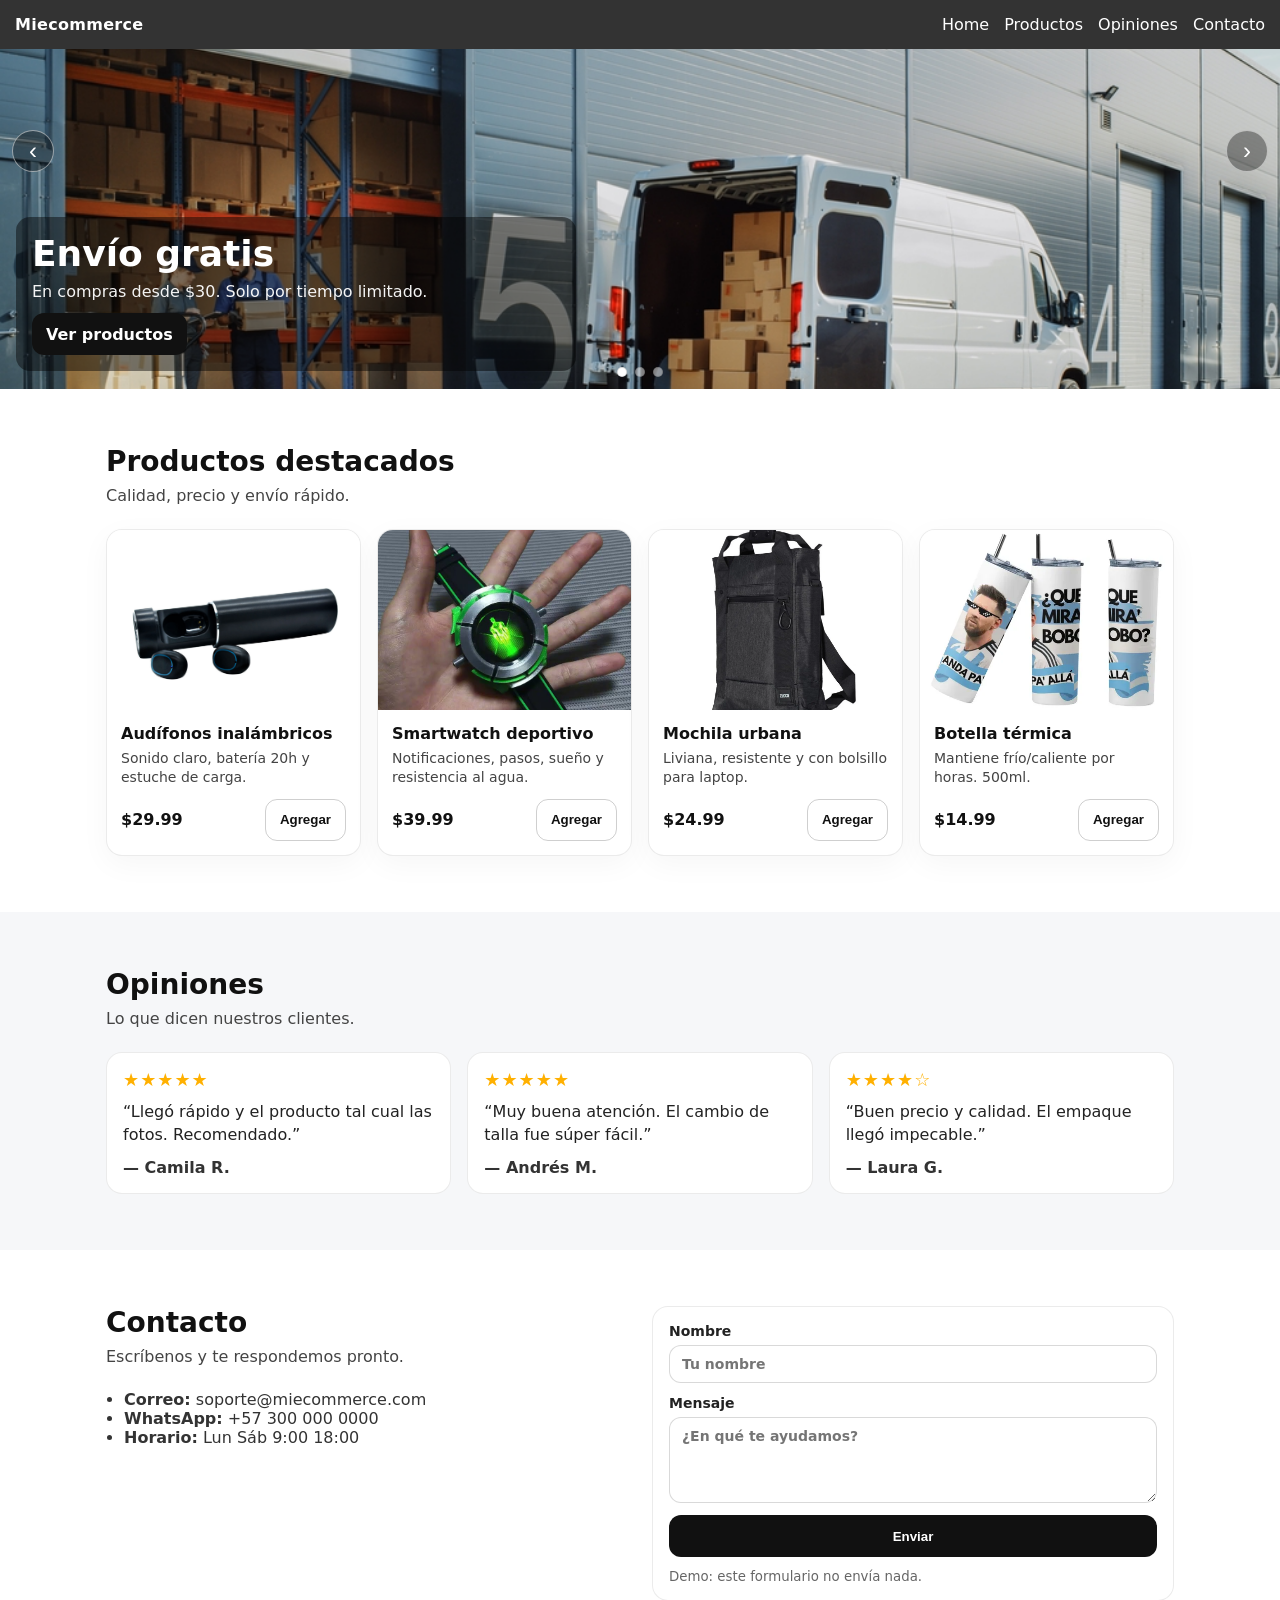
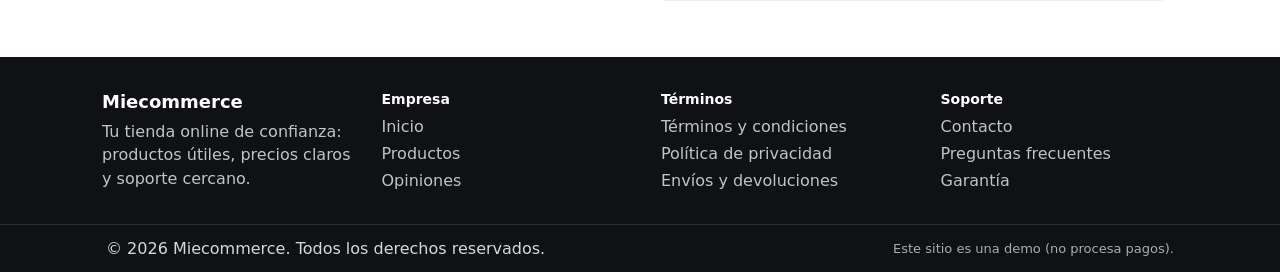
<file: index.html>
<!DOCTYPE html>
<html lang="en">
<head>
    <meta charset="UTF-8">
    <meta name="viewport" content="width=device-width, initial-scale=1.0">
    <title>Ecommerce home</title>
    <link rel="stylesheet" href="styles.css">
    <script src="script.js" defer></script>
</head>
<body>

    <!-- HEADER-->

    <header>
        <nav class="navbar">
            <div class="logo">Miecommerce</div>
            <button class="burger" id="burger" type="button" aria-label="Abrir menú" aria-controls="nav-links" aria-expanded="false"> <!-- aria-expanded es un atributo HTML (ARIA) de accesibilidad.-->
                <span></span>
                <span></span>
                <span></span>
            </button>
            <ul class="nav-links" id="nav-links">
                <li><a href="#home">Home</a></li>
                <li><a href="#productos">Productos</a></li>
                <li><a href="#opiniones">Opiniones</a></li>
                <li><a href="#contacto">Contacto</a></li>
            </ul>
        </nav>
    </header>


    <!-- BANNER SLIDER-->
    <main id="home">
        <section class="slider" aria-label="Promociones">
            <div class="slides" id="slides">

                <article class="slide is-active js-slide" aria-hidden="false">
                    <img
                        class="slide-img"
                        alt="Promo: Envío gratis"
                        src="images/banner-1.jpg"
                    />
                    <div class="slide-content">
                        <h1>Envío gratis</h1>
                        <p>En compras desde $30. Solo por tiempo limitado.</p>
                        <a class="btn" href="#productos">Ver productos</a>
                    </div>
                </article>

                <article class="slide js-slide" aria-hidden="true">
                    <img
                        class="slide-img"
                        alt="Promo: 2x1 en básicos"
                        src="images/banner-2.webp"
                    />
                    <div class="slide-content">
                        <h2>2x1 en básicos</h2>
                        <p>Agrega 2 al carrito y paga 1.</p>
                        <a class="btn" href="#productos">Aprovechar</a>
                    </div>
                </article>

                <article class="slide js-slide" aria-hidden="true">
                    <img
                        class="slide-img"
                        alt="Promo: Descuentos de temporada"
                        src="images/banner-3.jpg"
                    />
                    <div class="slide-content">
                        <h2>Hasta 40% OFF</h2>
                        <p>Descuentos de temporada en seleccionados.</p>
                        <a class="btn" href="#productos">Comprar ahora</a>
                    </div>
                </article>
            </div>


            Botones del slider (opcional).
            - Para activarlos: descomenta este bloque y también el bloque "Slider buttons" en `script.js`.
            <button class="slider-btn slider-btn-prev" type="button" aria-label="Banner anterior">‹</button>
            <button class="slider-btn slider-btn-next" type="button" aria-label="Siguiente banner">›</button>


            <div class="dots" id="slider-dots" aria-label="Controles del slider">
                <!-- Puntitos (manual): 1 por cada banner -->
                <button class="dot is-active" type="button" aria-label="Ir al banner 1"></button>
                <button class="dot" type="button" aria-label="Ir al banner 2"></button>
                <button class="dot" type="button" aria-label="Ir al banner 3"></button>

                <!--
                MODO AUTOMÁTICO (DOTS CON JS) - ANTERIOR (comentado)
                Si quieres que JS cree los puntitos solo:
                1) Borra/COMENTA los 3 <button class="dot"> de arriba (modo manual)
                2) Deja este <div> vacío (solo el contenedor)
                3) En `script.js` descomenta el bloque "MODO AUTOMÁTICO (DOTS CON JS) - ANTERIOR"

                Ejemplo de cómo debe quedar este contenedor (vacío):
                <div class="dots" id="slider-dots" aria-label="Controles del slider"></div>
                -->
            </div>
        </section>

        <!-- PRODUCTOS -->
        <section class="section" id="productos" aria-label="Productos destacados">
            <div class="container">
                <h2 class="section-title">Productos destacados</h2>
                <p class="section-subtitle">Calidad, precio y envío rápido.</p>

                <div class="product-grid">
                    <article class="product-card">
                        <img class="product-img" alt="Audífonos inalámbricos" src="images/audifonos.jpg">
                        <div class="product-body">
                            <h3 class="product-title">Audífonos inalámbricos</h3>
                            <p class="product-desc">Sonido claro, batería 20h y estuche de carga.</p>
                            <div class="product-row">
                                <span class="price">$29.99</span>
                                <button class="btn btn-outline" type="button">Agregar</button>
                            </div>
                        </div>
                    </article>

                    <!--<article> es una etiqueta HTML semántica.

                            Qué es: un “bloque” que representa un contenido independiente que podría entenderse por sí solo.
                            Qué hace: visualmente no hace nada especial por defecto (se comporta como un div), pero ayuda a:
                            organizar el HTML con sentido,
                            mejorar accesibilidad/SEO,
                            hacer el código más claro. -->

                    <article class="product-card">
                        <img class="product-img" alt="Smartwatch deportivo" src="images/omnitrix.jpg">
                        <div class="product-body">
                            <h3 class="product-title">Smartwatch deportivo</h3>
                            <p class="product-desc">Notificaciones, pasos, sueño y resistencia al agua.</p>
                            <div class="product-row">
                                <span class="price">$39.99</span>
                                <button class="btn btn-outline" type="button">Agregar</button>
                            </div>
                        </div>
                    </article>

                    <article class="product-card">
                        <img class="product-img" alt="Mochila urbana" src="images/mochila.webp">
                        <div class="product-body">
                            <h3 class="product-title">Mochila urbana</h3>
                            <p class="product-desc">Liviana, resistente y con bolsillo para laptop.</p>
                            <div class="product-row">
                                <span class="price">$24.99</span>
                                <button class="btn btn-outline" type="button">Agregar</button>
                            </div>
                        </div>
                    </article>

                    <article class="product-card">
                        <img class="product-img" alt="Botella térmica" src="images/termo.webp">
                        <div class="product-body">
                            <h3 class="product-title">Botella térmica</h3>
                            <p class="product-desc">Mantiene frío/caliente por horas. 500ml.</p>
                            <div class="product-row">
                                <span class="price">$14.99</span>
                                <button class="btn btn-outline" type="button">Agregar</button>
                            </div>
                        </div>
                    </article>
                </div>
            </div>
        </section>

        <!-- OPINIONES -->
        <section class="section section-muted" id="opiniones" aria-label="Opiniones de clientes">
            <div class="container">
                <h2 class="section-title">Opiniones</h2>
                <p class="section-subtitle">Lo que dicen nuestros clientes.</p>

                <div class="review-grid">
                    <article class="review-card">
                        <div class="stars" aria-label="5 de 5">★★★★★</div> <!-- estrellitas se consiguen  en intenet -->
                        <p class="review-text">“Llegó rápido y el producto tal cual las fotos. Recomendado.”</p>
                        <div class="review-author">— Camila R.</div>
                    </article>
                    <article class="review-card">
                        <div class="stars" aria-label="5 de 5">★★★★★</div>
                        <p class="review-text">“Muy buena atención. El cambio de talla fue súper fácil.”</p>
                        <div class="review-author">— Andrés M.</div>
                    </article>
                    <article class="review-card">
                        <div class="stars" aria-label="4 de 5">★★★★☆</div>
                        <p class="review-text">“Buen precio y calidad. El empaque llegó impecable.”</p>
                        <div class="review-author">— Laura G.</div>
                    </article>
                </div>
            </div>
        </section>

        <!-- CONTACTO -->
        <section class="section" id="contacto" aria-label="Contacto">
            <div class="container contact">
                <div>
                    <h2 class="section-title">Contacto</h2>
                    <p class="section-subtitle">Escríbenos y te respondemos pronto.</p>
                    <ul class="contact-list">
                        <li><strong>Correo:</strong> soporte@miecommerce.com</li>
                        <li><strong>WhatsApp:</strong> +57 300 000 0000</li>
                        <li><strong>Horario:</strong> Lun Sáb 9:00 18:00</li>
                    </ul>
                </div>
                <form class="contact-form">
                    <label>
                        Nombre
                        <input type="text" placeholder="Tu nombre" />
                    </label>
                    <label>
                        Mensaje
                        <textarea rows="4" placeholder="¿En qué te ayudamos?"></textarea>
                    </label>
                    <button class="btn" type="button">Enviar</button>
                    <small class="hint">Demo: este formulario no envía nada.</small>
                </form>
            </div>
        </section>
    </main>

    <footer class="footer" aria-label="Pie de página">
        <div class="container footer-grid">
            <div>
                <div class="footer-logo">Miecommerce</div>
                <p class="footer-text">Tu tienda online de confianza: productos útiles, precios claros y soporte cercano.</p>
            </div>
            <div>
                <h3 class="footer-title">Empresa</h3>
                <ul class="footer-links">
                    <li><a href="#home">Inicio</a></li>
                    <li><a href="#productos">Productos</a></li>
                    <li><a href="#opiniones">Opiniones</a></li>
                </ul>
            </div>
            <div>
                <h3 class="footer-title">Términos</h3>
                <ul class="footer-links">
                    <li><a href="#">Términos y condiciones</a></li>
                    <li><a href="#">Política de privacidad</a></li>
                    <li><a href="#">Envíos y devoluciones</a></li>
                </ul>
            </div>
            <div>
                <h3 class="footer-title">Soporte</h3>
                <ul class="footer-links">
                    <li><a href="#contacto">Contacto</a></li>
                    <li><a href="#">Preguntas frecuentes</a></li>
                    <li><a href="#">Garantía</a></li>
                </ul>
            </div>
        </div>
        <div class="footer-bottom">
            <div class="container footer-bottom-row">
                <span>© <span id="year"></span> Miecommerce. Todos los derechos reservados.</span>
                <span class="footer-note">Este sitio es una demo (no procesa pagos).</span>
            </div>
        </div>
    </footer>
</body>
</html>
</file>
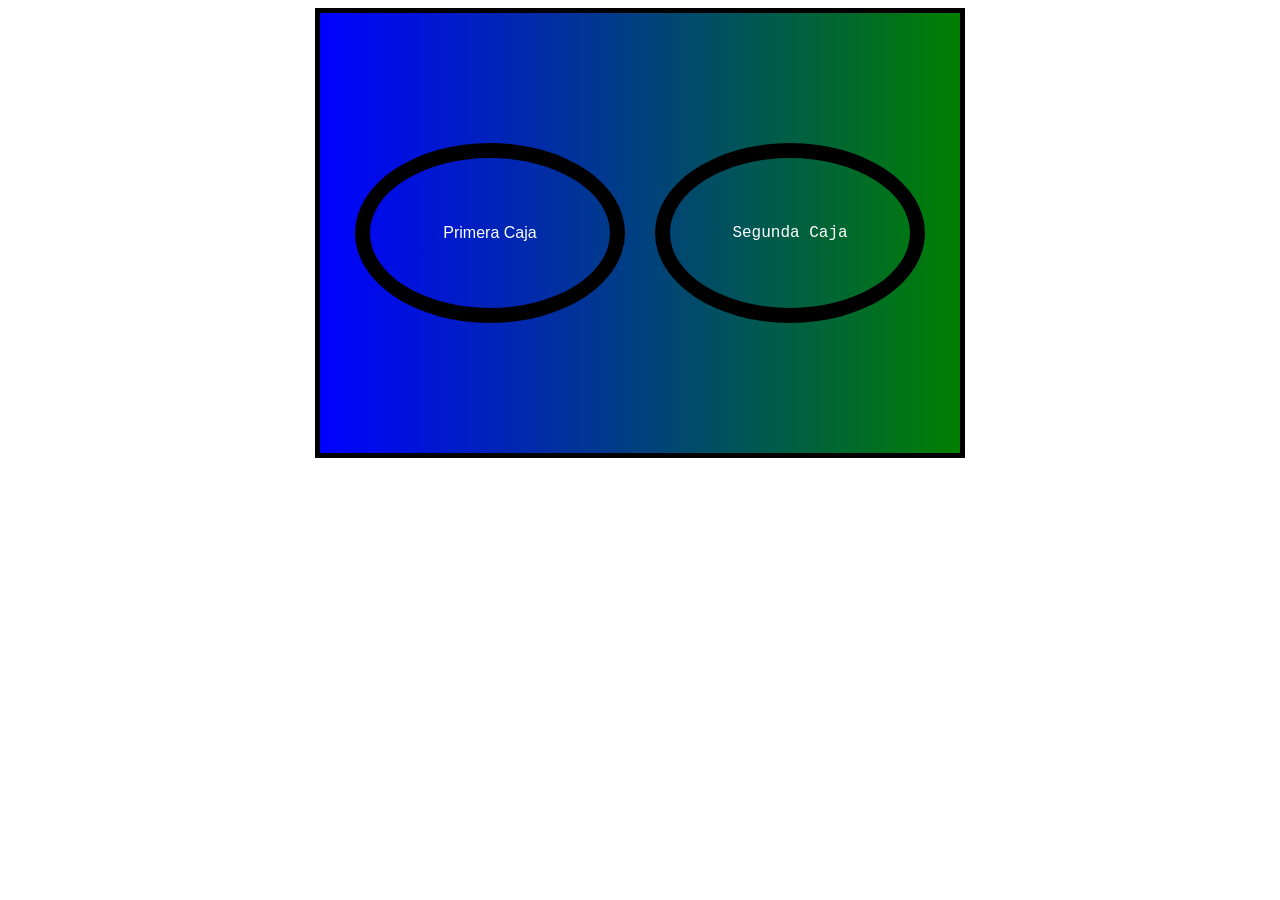
<file: clase.html>
<!DOCTYPE html>
<html lang="en">
<head>
    <meta charset="UTF-8">
    <meta name="viewport" content="width=device-width, initial-scale=1.0">
    <title>Document</title>

    <style>
        .contenedor{
            display: flex;
            justify-content: center;
            align-items: center;
        }

        .contenido{
            color: white;
            font-family: Arial, Helvetica, sans-serif;
            width: 600px;
            height: 400px;
            display: flex;
            justify-content: center;
            align-items: center;
            background: linear-gradient(to right, blue, green);
            border: 5px solid black;
            padding: 20px;
        }

        .cajas{
            width: 250px;
            height: 150px;
            border: 15px solid black;
            border-radius: 50%;
            display: flex;
            justify-content: center;
            align-items: center;
            margin: 15px;
        }

        #primera{
            align-items: left;
            font-family: Arial, Helvetica, sans-serif;
        }

        #segunda{
            align-items: right;
            font-family: 'Courier New', Courier, monospace;
        }

    </style>

</head>
<body>
    
    <div class="contenedor">
        <div class="contenido">
            <div class="cajas" id="primera">Primera Caja</div>
            <div class="cajas" id="segunda">Segunda Caja</div>
        </div>
    </div>

</body>
</html>
</file>
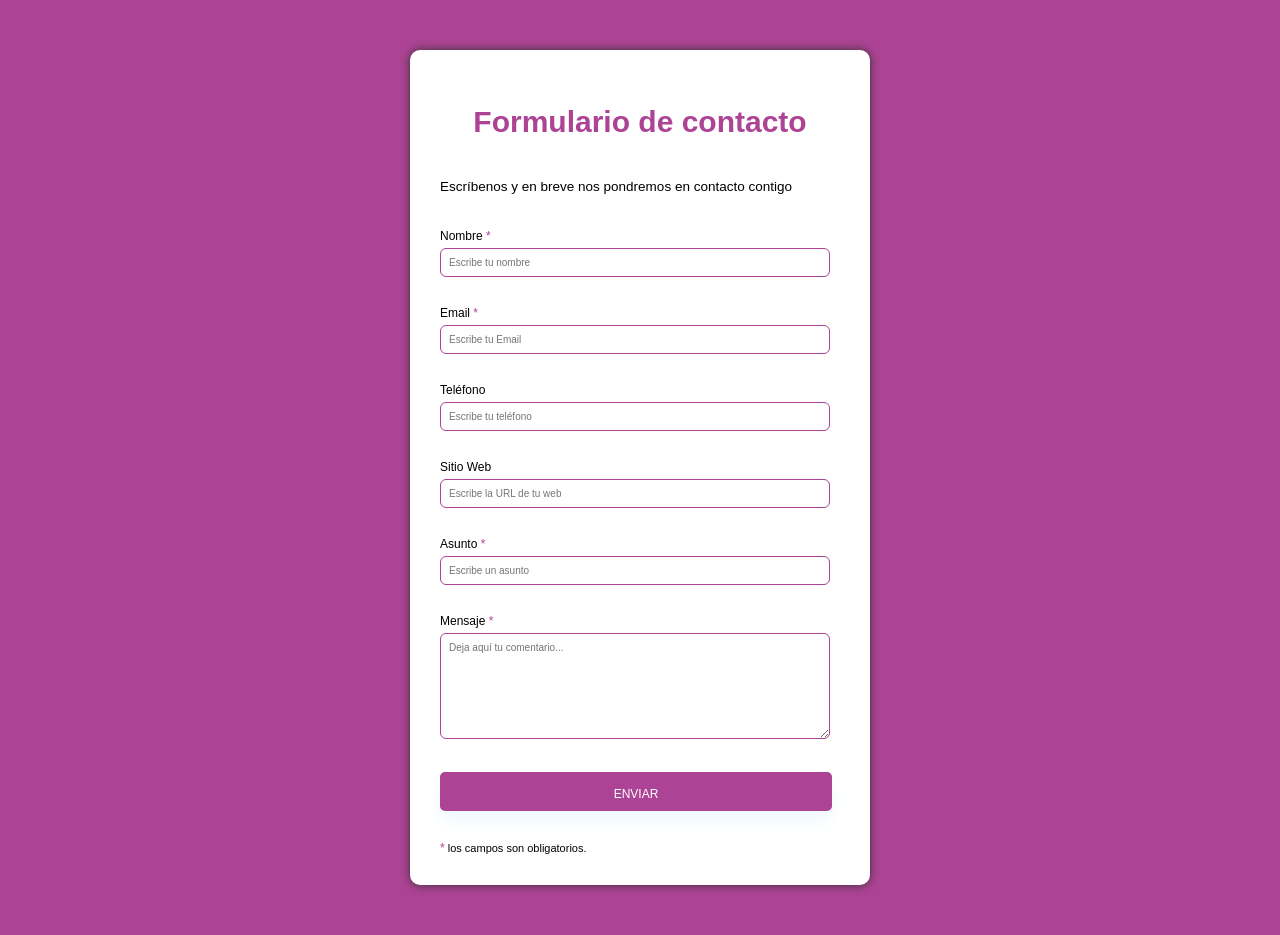
<file: formulario.html>
<!DOCTYPE html>
<html lang="es">
<head>
    <meta charset="UTF-8">
    <meta name="viewport" content="width=device-width, initial-scale=1.0">
    <title>Primer formulario</title>

    <style>

        * {font-size: 12px;}

        body {
            font-family:Verdana, Geneva, Tahoma, sans-serif;
            background: #AD4394;
        }

        form{
            width: 400px;
            margin: 50px auto;
            padding: 30px;
            padding-bottom: 10px;
            background: white;
            border-radius: 10px;
            box-shadow: 0 0 10px #333;
        }

        input, textarea{
            width: 93%;
            padding: 8px;
            margin: 5px 0 15px;
            border: 1px solid #AD4394;
            border-radius: 6px;
            font-family: Verdana, Geneva, Tahoma, sans-serif;
            font-size: 10px;
        }

        button{
            width: 98%;
            padding-top: 15px;
            padding-bottom: 10px;
            border: none;
            border-radius: 5px;
            background:#AD4394;
            color:white;
            cursor: cell;
            box-shadow: 0 10px 15px aliceblue;
            margin-top: 15px;
        }

        button:hover{
            background: #555;
        }

        h2{
            text-align: center;
            font-size: 30px;
            font-weight: bolder;
            color:#AD4394;
        }
        
        .descripcion{
            font-size: 13.5px;
            margin-bottom: 35px;
            margin-top: 40px;
        }

        .final{
            margin-bottom: 20px;
            margin-top: 30px;
            font-size: 11px;
        }

        .obligatorio{
            color: #AD4394;
        }
        
    </style>
</head>
<body>
    
    

    <form>
        <h2>Formulario de contacto</h2>

        <p class="descripcion">Escríbenos y en breve nos pondremos en contacto contigo</p>

        <label>Nombre <span class="obligatorio">*</span></label><br>
        <input type="text" placeholder="Escribe tu nombre"><br><br>

        <label>Email <span class="obligatorio">*</span></label><br>
        <input type="text" placeholder="Escribe tu Email"><br><br>

        <label>Teléfono</label><br>
        <input type="text" placeholder="Escribe tu teléfono"><br><br>

        <label>Sitio Web</label><br>
        <input type="text" placeholder="Escribe la URL de tu web"><br><br>

        <label>Asunto <span class="obligatorio">*</span></label><br>
        <input type="text" placeholder="Escribe un asunto"><br><br>

        <label>Mensaje <span class="obligatorio">*</span></label><br>
        <textarea placeholder="Deja aquí tu comentario..." rows="8"></textarea>

        <button type="submit">ENVIAR</button>

        <p class="final"> <span class="obligatorio">*</span> los campos son obligatorios.</p>
    </form>
</body>
</html>
</file>
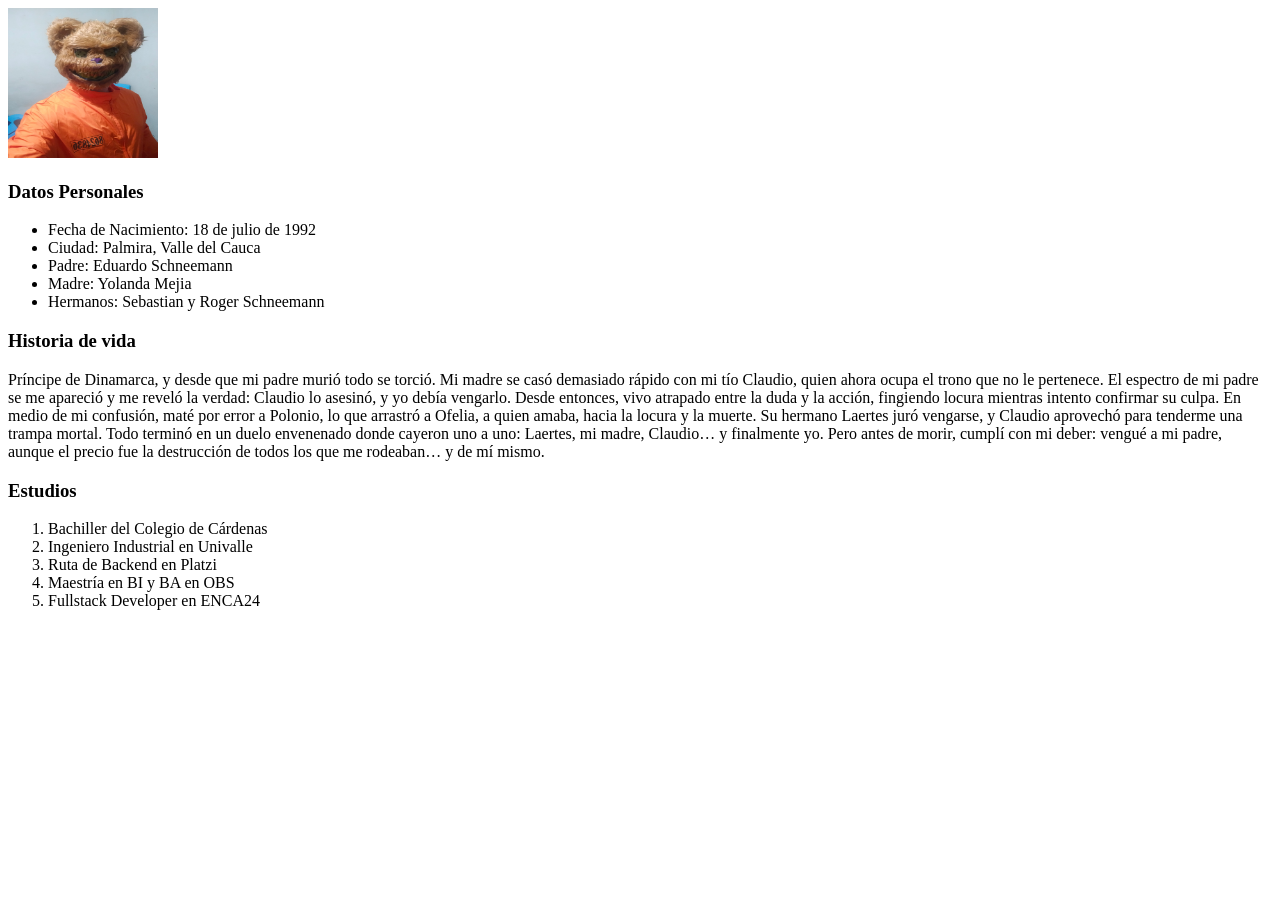
<file: html_sobre_mi.html>
<!DOCTYPE html>
<html lang="en">
<head>
    <meta charset="UTF-8">
    <meta name="viewport" content="width=device-width, initial-scale=1.0">
    <title>Nestor Schneemann</title>
</head>
<body>
    <img src="./IMG_20231031_191327.jpg" alt="Mi mejor perfil" width="150px" height="150px">

    <h3>Datos Personales</h3>
    <ul>
        <li>Fecha de Nacimiento: 18 de julio de 1992</li>
        <li>Ciudad: Palmira, Valle del Cauca</li>
        <li>Padre: Eduardo Schneemann</li>
        <li>Madre: Yolanda Mejia</li>
        <li>Hermanos: Sebastian y Roger Schneemann</li>
    </ul>

    <h3>Historia de vida</h3>
    <p>Príncipe de Dinamarca, y desde que mi padre murió todo se torció. 
        Mi madre se casó demasiado rápido con mi tío Claudio, quien ahora ocupa el trono que no le pertenece.
        El espectro de mi padre se me apareció y me reveló la verdad: Claudio lo asesinó, y yo debía vengarlo.
        Desde entonces, vivo atrapado entre la duda y la acción, fingiendo locura mientras intento confirmar su culpa.
        En medio de mi confusión, maté por error a Polonio, lo que arrastró a Ofelia, a quien amaba, hacia la locura y la muerte.
        Su hermano Laertes juró vengarse, y Claudio aprovechó para tenderme una trampa mortal.
        Todo terminó en un duelo envenenado donde cayeron uno a uno: Laertes, mi madre, Claudio… y finalmente yo.
        Pero antes de morir, cumplí con mi deber: vengué a mi padre, aunque el precio fue la destrucción de todos los que me rodeaban… y de mí mismo.
    </p>

    <h3>Estudios</h3>
    <ol>
        <li>Bachiller del Colegio de Cárdenas</li>
        <li>Ingeniero Industrial en Univalle</li>
        <li>Ruta de Backend en Platzi</li>
        <li>Maestría en BI y BA en OBS</li>
        <li>Fullstack Developer en ENCA24</li>
    </ol>
</body>

</html>
</file>
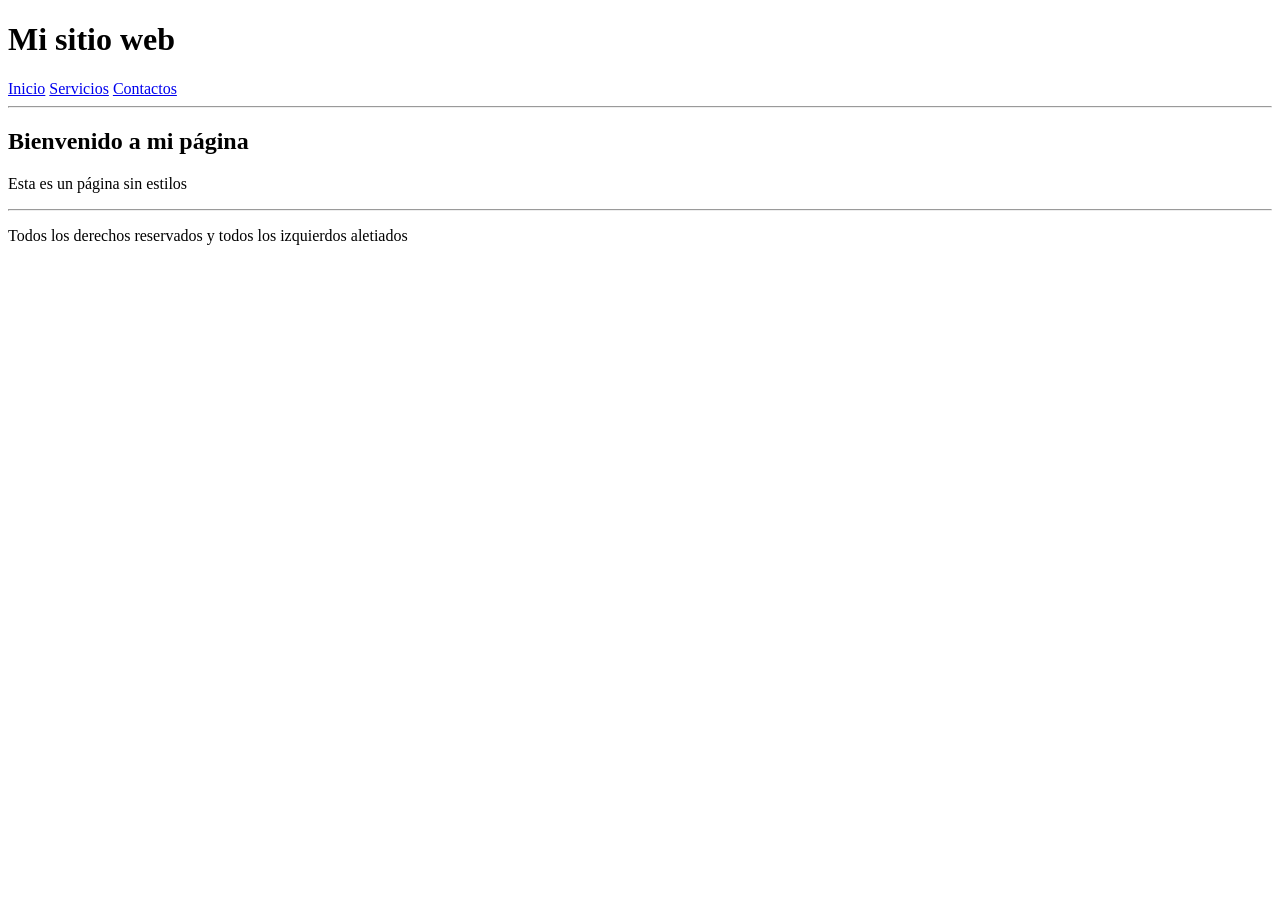
<file: layout.html>
<!DOCTYPE html>
<html lang="es">
<head>
    <meta charset="UTF-8">
    <meta name="viewport" content="width=device-width, initial-scale=1.0">
    <title>Mi página básica</title>
</head>
<body>
    
    <!-- Navbar -->

    <header>
    <h1>Mi sitio web</h1>
    <nav>
        <a href="#">Inicio</a>
        <a href="#">Servicios</a>
        <a href="#">Contactos</a>
    </nav>
    </header>
    <hr>

    <!-- Contenido -->

    <main>
        <h2>Bienvenido a mi página</h2>
        <p>Esta es un página sin estilos</p>
    </main>
    <hr>

    <!-- Footer -->

    <footer>
        <p>Todos los derechos reservados y todos los izquierdos aletiados</p>
    </footer>
</body>
</html>
</file>
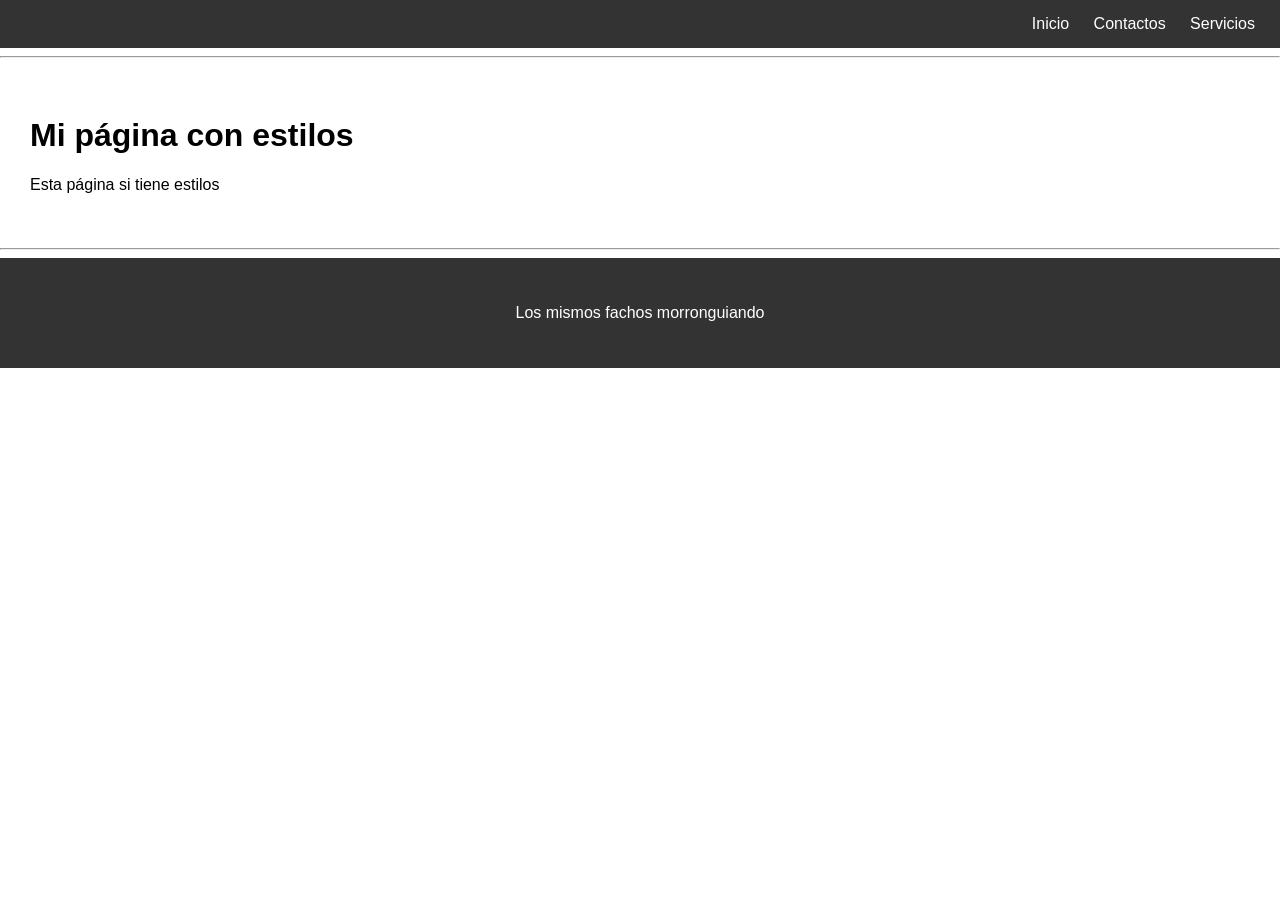
<file: layout_css.html>
<!DOCTYPE html>
<html lang="es">
<head>
    <meta charset="UTF-8">
    <meta name="viewport" content="width=device-width, initial-scale=1.0">
    <title>Mi página menos básica</title>

    <style>
        body {
            margin: 0;
            font-family: Arial, Helvetica, sans-serif;
        }
        header {
            background: #333;
            color: white;
            padding: 15px;
            text-align: right;
            nav a {
                color: white;
                margin: 0 10px;
                text-decoration: none;
            }

            nav a:hover {
                text-decoration: underline;
                background: green;
            }
        }

        main {
            padding: 30px;
            min-height: 70px;
            
        }

        footer{
            text-align: center;
            background: #333;
            color: white;
            padding: 30px;
            font-family:Impact, Haettenschweiler, 'Arial Narrow Bold', sans-serif;
            font-weight: lighter;
        }

    </style>
</head>
<body>
    
    <header>
        <nav>
            <a href="#">Inicio</a>
            <a href="#">Contactos</a>
            <a href="#">Servicios</a>
        </nav>
    </header>

    <hr>

    <main>
        <h1>Mi página con estilos</h1>
        <p>Esta página si tiene estilos</p>
    </main>

    <hr>

    <footer>
        <p>Los mismos fachos morronguiando</p>
    </footer>
</body>
</html>
</file>
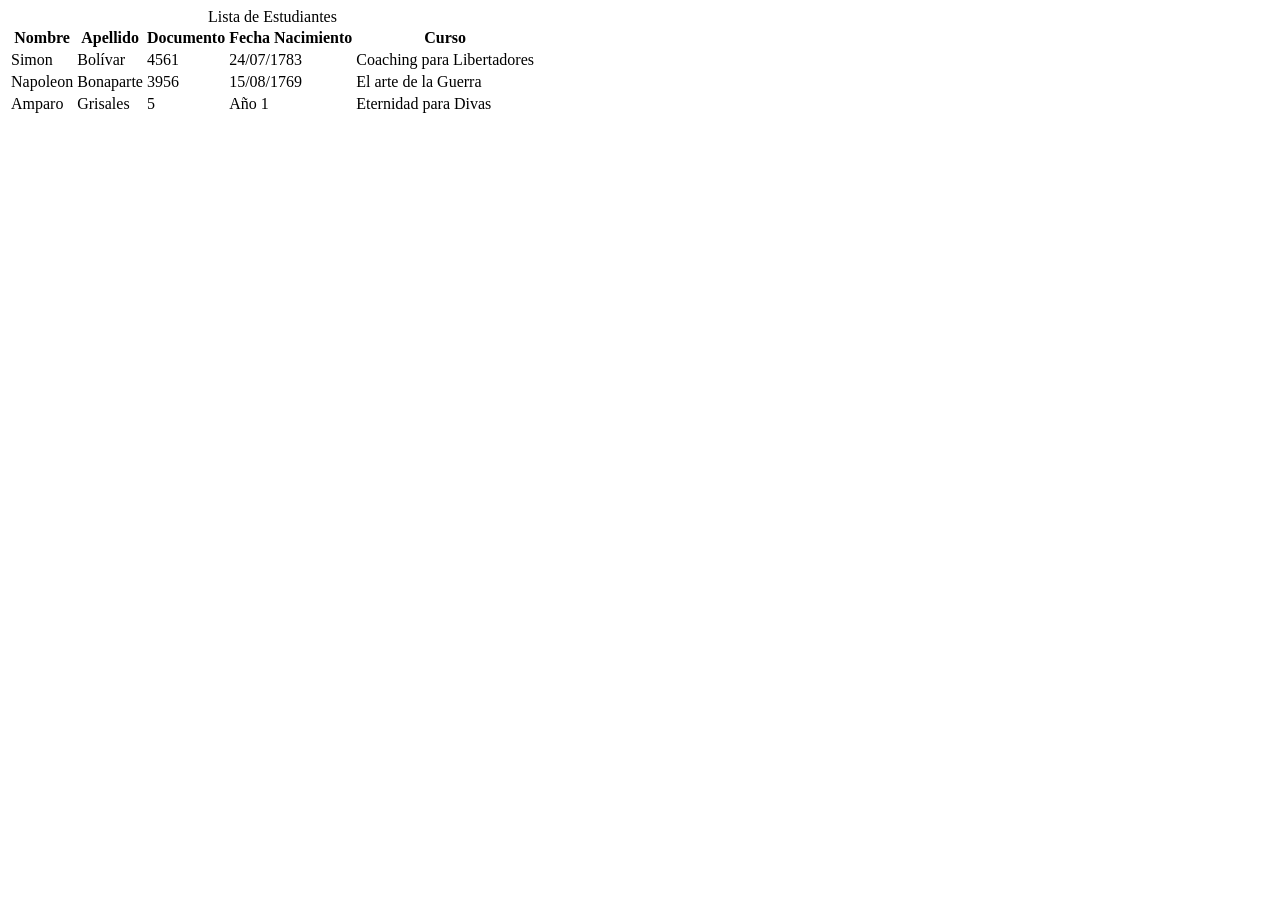
<file: tabla_estudiantes.html>
<!DOCTYPE html>
<html lang="en">
<head>
    <meta charset="UTF-8">
    <meta name="viewport" content="width=device-width, initial-scale=1.0">
    <title>Estudiantes</title>
</head>
<body>
    <table>
        <thead>
            <th>Nombre</th>
            <th>Apellido</th>
            <th>Documento</th>
            <th>Fecha Nacimiento</th>
            <th>Curso</th>
        </thead>

        <tbody>
            <tr>
                <td>Simon</td>
                <td>Bolívar</td>
                <td>4561</td>
                <td>24/07/1783</td>
                <td>Coaching para Libertadores</td>
            </tr>
            <tr>
                <td>Napoleon</td>
                <td>Bonaparte</td>
                <td>3956</td>
                <td>15/08/1769</td>
                <td>El arte de la Guerra</td>
            </tr>
            <tr>
                <td>Amparo</td>
                <td>Grisales</td>
                <td>5</td>
                <td>Año 1</td>
                <td>Eternidad para Divas</td>
            </tr>
        </tbody>
        <caption>Lista de Estudiantes</caption>
    </table>
</body>
</html>
</file>
<file: styles.css>
*{
    box-sizing: border-box;
}

body{
    margin: 0;
    font-family: system-ui, -apple-system, Segoe UI, Roboto, Arial, sans-serif;
    color: #111;
    background: #fff;
}

img{
    max-width: 100%;
    display: block;
}

.container{
    max-width: 1100px;
    margin: 0 auto;
    padding: 0 16px;
}

.navbar{
    display: flex;
    justify-content: space-between;
    background: #333;
    align-items: center;
    color: white;
    padding: 15px;
    position: relative;
    z-index: 10;
}

.logo{
    font-weight: 800;
    letter-spacing: 0.3px;
}

.nav-links{
    display: flex;
    list-style: none;
    gap: 15px;
    margin: 0;
    padding: 0;
}

.nav-links li a{
    color: white;
    text-decoration: none;
}

.burger{
    display: none;
    width: 44px;
    height: 44px;
    padding: 10px;
    border: 1px solid rgba(255,255,255,0.25);
    border-radius: 10px;
    background: transparent;
    cursor: pointer;
}

.burger span{
    display: block;
    height: 2px;
    background: #fff;
    margin: 5px 0;
    border-radius: 2px;
}

.slider{
    position: relative;
    height: 340px;
    overflow: hidden;
    background: #a5a5a5;
}

.slides{
    height: 100%;
}

.slide{
    position: absolute;
    inset: 0;
    opacity: 0;
    transition: opacity 500ms ease;
    pointer-events: none;
}

.slide.is-active{
    opacity: 1;
    pointer-events: auto;
}

.slide-img{
    width: 100%;
    height: 100%;
    object-fit: cover;
}

.slide-content{
    position: absolute;
    left: 16px;
    right: 16px;
    bottom: 18px;
    max-width: 560px;
    color: #fff;
    padding: 16px;
    border-radius: 14px;
    background: rgba(0,0,0,0.45);
}

.slider-btn{
    position: absolute;
    top: 30%;
    transform: translateY(-50%);
    width: 42px;
    height: 42px;
    border-radius: 999px;
    border: 1px solid rgba(255,255,255,0.5);
    background: rgba(0,0,0,0.35);
    color: #fff;
    font-size: 24px;
    cursor: pointer;
}

.slider-btn-prev{
    left: 12px;
}

.slider-btn-next{
    right: 12px;
}

.slide-content h1,
.slide-content h2{
    margin: 0 0 8px;
    font-size: clamp(22px, 4vw, 36px);
}

.slide-content p{
    margin: 0 0 12px;
    opacity: 0.95;
}

.dots{
    position: absolute;
    left: 16px;
    right: 16px;
    bottom: 12px;
    display: flex;
    gap: 8px;
    justify-content: center;
    pointer-events: none;
}

.dot{
    appearance: none;
    width: 10px;
    height: 10px;
    padding: 0;
    border-radius: 999px;
    background: rgba(255,255,255,0.5);
    border: 1px solid rgba(0,0,0,0.15);
    pointer-events: auto;
    cursor: pointer;
}

.dot.is-active{
    background: #fff;
}

.btn{
    display: inline-flex;
    align-items: center;
    justify-content: center;
    gap: 8px;
    height: 42px;
    padding: 0 14px;
    border: 0;
    border-radius: 12px;
    background: #111;
    color: #fff;
    text-decoration: none;
    cursor: pointer;
    font-weight: 700;
}

.btn:hover{
    filter: brightness(1.06);
}

.btn-outline{
    background: transparent;
    color: #111;
    border: 1px solid rgba(17,17,17,0.2);
}

.section{
    padding: 56px 0;
}

.section-muted{
    background: #f6f7f9;
}

.section-title{
    margin: 0 0 8px;
    font-size: 28px;
}

.section-subtitle{
    margin: 0 0 24px;
    color: #444;
}

.product-grid{
    display: flex;
    flex-wrap: wrap;
    gap: 16px;
}

.product-card{
    border: 1px solid rgba(0,0,0,0.08);
    border-radius: 16px;
    overflow: hidden;
    background: #fff;
    box-shadow: 0 8px 30px rgba(0,0,0,0.04);
    width: 250px;
    flex: 1 1 250px;
}

.product-img{
    width: 100%;
    height: 180px;
    object-fit: cover;
    background: #f2f2f2;
}

.product-body{
    padding: 14px;
}

.product-title{
    margin: 0 0 6px;
    font-size: 16px;
}

.product-desc{
    margin: 0 0 12px;
    color: #444;
    font-size: 14px;
    line-height: 1.35;
}

.product-row{
    display: flex;
    align-items: center;
    justify-content: space-between;
    gap: 12px;
}

.price{
    font-weight: 900;
}

.review-grid{
    display: flex;
    flex-wrap: wrap;
    gap: 16px;
}

.review-card{
    background: #fff;
    border-radius: 16px;
    padding: 16px;
    border: 1px solid rgba(0,0,0,0.08);
    width: 280px;
    flex: 1 1 280px;
}

.stars{
    color: #ffb000;
    letter-spacing: 1px;
    margin-bottom: 10px;
    font-size: 18px;
}

.review-text{
    margin: 0 0 12px;
    color: #222;
    line-height: 1.45;
}

.review-author{
    font-weight: 800;
    color: #333;
}

.contact{
    display: flex;
    gap: 24px;
    flex-wrap: wrap;
}

.contact > div{
    flex: 1 1 320px;
}

.contact-form{
    flex: 1 1 320px;
}

.contact-list{
    margin: 14px 0 0;
    padding-left: 18px;
    color: #333;
}

.contact-form{
    border: 1px solid rgba(0,0,0,0.08);
    border-radius: 16px;
    padding: 16px;
    background: #fff;
    display: grid;
    gap: 12px;
}

.contact-form label{
    display: grid;
    gap: 6px;
    font-weight: 700;
    color: #222;
    font-size: 14px;
}

.contact-form input,
.contact-form textarea{
    width: 100%;
    border: 1px solid rgba(0,0,0,0.15);
    border-radius: 12px;
    padding: 10px 12px;
    font: inherit;
}

.hint{
    color: #666;
}

.footer{
    background: #0f1115;
    color: #d7d8da;
}

.footer-grid{
    display: flex;
    flex-wrap: wrap;
    gap: 18px;
    padding: 34px 0;
}

.footer-grid > div{
    flex: 1 1 180px;
    margin-left: 12px;
}

.footer-logo{
    font-weight: 900;
    font-size: 18px;
    margin-bottom: 8px;
    color: #fff;
}

.footer-text{
    margin: 0;
    color: rgba(255,255,255,0.75);
    line-height: 1.45;
}

.footer-title{
    margin: 0 0 10px;
    font-size: 14px;
    color: #fff;
}

.footer-links{
    list-style: none;
    padding: 0;
    margin: 0;
    display: grid;
    gap: 8px;
}

.footer-links a{
    color: rgba(255,255,255,0.75);
    text-decoration: none;
}

.footer-links a:hover{
    color: #fff;
}

.footer-bottom{
    border-top: 1px solid rgba(255,255,255,0.12);
    padding: 14px 0;
}

.footer-bottom-row{
    display: flex;
    gap: 12px;
    justify-content: space-between;
    align-items: center;
    flex-wrap: wrap;
}

.footer-note{
    color: rgba(255,255,255,0.65);
    font-size: 13px;
}

/* Media queries*/
@media screen and (max-width: 768px){
    .nav-links{
        display: none;
        flex-direction: column;
        background: #333;
        position: absolute;
        top: 64px;
        right: 0;
        width: 220px;
        padding: 12px;
        border-bottom-left-radius: 12px;
    }

    .nav-links.is-open{
        display: flex;
    }

    .burger{
        display: block;
    }

    .product-grid{
        gap: 14px;
    }

    .review-grid{
        gap: 14px;
    }

    .contact{
        gap: 16px;
    }

    .footer-grid{
        gap: 16px;
    }
}

@media screen and (max-width: 420px){
    .slider{
        height: 260px;
    }
}
</file>
